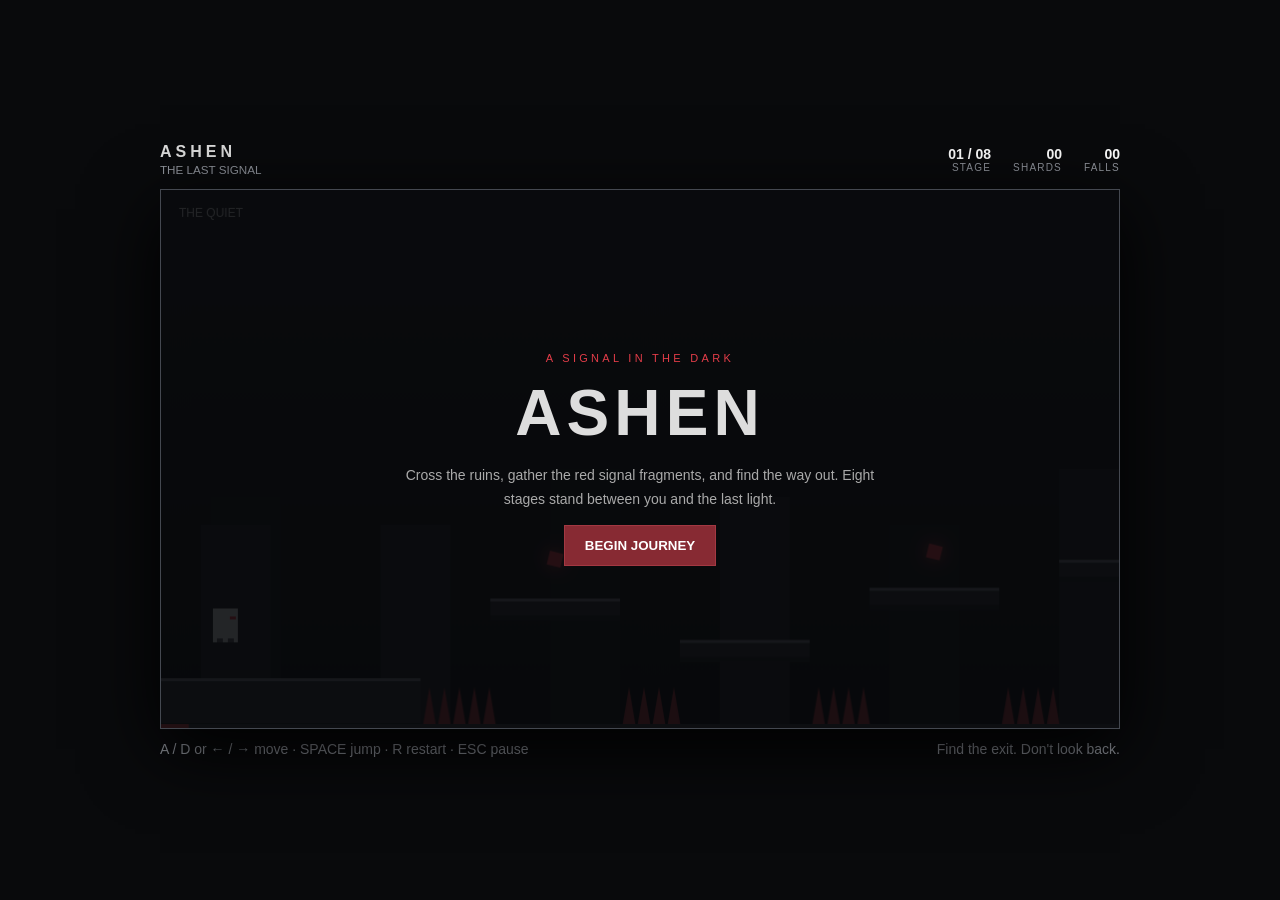
<file: index.html>
<!doctype html>
<html lang="en">

<head>
  <meta charset="utf-8">
  <meta name="viewport" content="width=device-width, initial-scale=1">
  <title>ASHEN — The Last Signal</title>
  <style>
    * {
      box-sizing: border-box
    }

    body {
      margin: 0;
      min-height: 100vh;
      display: grid;
      place-items: center;
      padding: 18px;
      color: #ddd;
      background: #090a0c;
      font: 14px "Segoe UI", Arial, sans-serif;
    }

    main {
      width: min(960px, 100%)
    }

    header,
    footer {
      display: flex;
      justify-content: space-between;
      gap: 16px;
      align-items: center
    }

    header {
      margin-bottom: 12px
    }

    h1 {
      margin: 0;
      letter-spacing: .25em;
      font-size: 16px
    }

    small,
    footer {
      color: #92969e
    }

    #hud {
      display: flex;
      gap: 22px;
      text-align: right
    }

    #hud span {
      display: block;
      color: #92969e;
      font-size: 10px;
      letter-spacing: .12em
    }

    #hud strong {
      color: white
    }

    .frame {
      position: relative;
      overflow: hidden;
      border: 1px solid #444850;
      box-shadow: 0 20px 70px #000
    }

    canvas {
      display: block;
      width: 100%;
      aspect-ratio: 16 / 9
    }

    #overlay {
      position: absolute;
      inset: 0;
      display: grid;
      place-items: center;
      padding: 20px;
      text-align: center;
      background: #08090bdc;
    }

    #overlay.hidden {
      display: none
    }

    .card {
      max-width: 470px
    }

    .red {
      color: #e33d49;
      letter-spacing: .3em;
      font-size: 11px
    }

    h2 {
      margin: 12px 0;
      font-size: clamp(36px, 8vw, 64px);
      letter-spacing: .08em
    }

    p {
      color: #aaa;
      line-height: 1.7
    }

    button {
      padding: 12px 20px;
      color: white;
      border: 1px solid #a33842;
      background: #872a33;
      font-weight: bold;
      cursor: pointer
    }

    button:hover {
      background: #b3323d
    }

    footer {
      margin-top: 12px;
      flex-wrap: wrap
    }

    @media (max-width: 520px) {
      footer {
        font-size: 11px
      }
    }
  </style>
</head>

<body>
  <main>
    <header>
      <div>
        <h1>ASHEN</h1><small>THE LAST SIGNAL</small>
      </div>
      <div id="hud">
        <div><strong id="stage">01 / 08</strong><span>STAGE</span></div>
        <div><strong id="shards">00</strong><span>SHARDS</span></div>
        <div><strong id="falls">00</strong><span>FALLS</span></div>
      </div>
    </header>

    <div class="frame">
      <canvas id="game" width="960" height="540"></canvas>
      <div id="overlay">
        <div class="card">
          <div class="red" id="kicker">A SIGNAL IN THE DARK</div>
          <h2 id="title">ASHEN</h2>
          <p id="message">Cross the ruins, gather the red signal fragments, and find the way out. Eight stages stand
            between you and the last light.</p>
          <button id="start">BEGIN JOURNEY</button>
        </div>
      </div>
    </div>
    <footer>
      <span>A / D or ← / → move · SPACE jump · R restart · ESC pause</span>
      <span>Find the exit. Don't look back.</span>
    </footer>
  </main>

  <script>
    (() => {
      const canvas = document.querySelector("#game");
      const ctx = canvas.getContext("2d");
      const overlay = document.querySelector("#overlay");
      const startButton = document.querySelector("#start");
      const keys = new Set();
      const levels = [];

      // Build eight increasingly long stages.
      for (let n = 0; n < 8; n++) {
        const width = 1800 + n * 100;
        const platforms = [[0, 490, 260, 50]];
        const hazards = [];
        const shards = [];
        let previousEnd = 260;
        let step = 0;

        for (let x = 330; x < width - 260; x += 190) {
          const y = Math.max(355, Math.min(455,
            410 + Math.sin(step * 1.7 + n * .8) * 42));
          platforms.push([x, y, 130, 22]);
          hazards.push([previousEnd, 490, x - previousEnd, 50]);
          if (step % 2 === 0) shards.push([x + 65, y - 38]);
          previousEnd = x + 130;
          step++;
        }

        const finishX = width - 180;
        hazards.push([previousEnd, 490, finishX - previousEnd, 50]);
        platforms.push([finishX, 490, 180, 50]);
        levels.push({
          width, platforms, hazards, shards,
          exit: [width - 85, 435],
          name: ["The Quiet", "Cold Iron", "Red Static", "The Divide",
            "Ashfall", "Nocturne", "Black Glass", "Last Light"][n]
        });
      }

      let levelIndex = 0, player, camera = 0, totalShards = 0, falls = 0;
      let running = false, lastTime = 0, levelShards = [];

      function loadLevel(index) {
        levelIndex = index;
        const level = levels[index];
        player = { x: 52, y: 420, w: 25, h: 34, vx: 0, vy: 0, grounded: false };
        camera = 0;
        levelShards = level.shards.map(([x, y]) => ({ x, y, taken: false }));
        document.querySelector("#stage").textContent =
          `${String(index + 1).padStart(2, "0")} / 08`;
        updateHud();
      }

      function updateHud() {
        document.querySelector("#shards").textContent = String(totalShards).padStart(2, "0");
        document.querySelector("#falls").textContent = String(falls).padStart(2, "0");
      }

      function showOverlay(kicker, heading, text, buttonText, action) {
        document.querySelector("#kicker").textContent = kicker;
        document.querySelector("#title").textContent = heading;
        document.querySelector("#message").textContent = text;
        startButton.textContent = buttonText;
        startButton.onclick = action;
        overlay.classList.remove("hidden");
      }

      function begin() {
        overlay.classList.add("hidden");
        running = true;
        lastTime = performance.now();
        requestAnimationFrame(loop);
      }

      function overlaps(a, b) {
        return a.x < b.x + b.w && a.x + a.w > b.x &&
          a.y < b.y + b.h && a.y + a.h > b.y;
      }

      function die() {
        falls++;
        updateHud();
        player.x = 52;
        player.y = 420;
        player.vx = player.vy = 0;
      }

      function nextLevel() {
        if (levelIndex === levels.length - 1) {
          running = false;
          showOverlay("YOU FOUND THE SIGNAL", "THE END",
            `You crossed all eight stages and recovered ${totalShards} red fragments.`,
            "PLAY AGAIN", () => {
              totalShards = falls = 0;
              loadLevel(0);
              begin();
            });
        } else {
          loadLevel(levelIndex + 1);
        }
      }

      function update(dt) {
        const level = levels[levelIndex];
        const left = keys.has("ArrowLeft") || keys.has("KeyA");
        const right = keys.has("ArrowRight") || keys.has("KeyD");
        player.vx = (right ? 270 : 0) - (left ? 270 : 0);
        player.vy = Math.min(player.vy + 1500 * dt, 850);

        const oldY = player.y;
        player.x = Math.max(0, Math.min(level.width - player.w, player.x + player.vx * dt));
        player.y += player.vy * dt;
        player.grounded = false;

        for (const [x, y, w, h] of level.platforms) {
          if (overlaps(player, { x, y, w, h }) &&
            player.vy >= 0 && oldY + player.h <= y + 7) {
            player.y = y - player.h;
            player.vy = 0;
            player.grounded = true;
          }
        }

        if (player.y > 640) die();

        for (const [x, y, w, h] of level.hazards) {
          if (w > 0 && overlaps(player, { x: x + 4, y: y + 4, w: w - 8, h: h - 4 })) {
            die();
            break;
          }
        }

        for (const shard of levelShards) {
          if (!shard.taken && overlaps(player, { x: shard.x - 12, y: shard.y - 12, w: 24, h: 24 })) {
            shard.taken = true;
            totalShards++;
            updateHud();
          }
        }

        const [exitX, exitY] = level.exit;
        if (overlaps(player, { x: exitX - 18, y: exitY - 38, w: 36, h: 48 })) nextLevel();

        const target = Math.max(0, Math.min(level.width - canvas.width, player.x - 330));
        camera += (target - camera) * Math.min(1, dt * 5);
      }

      function draw() {
        const level = levels[levelIndex];
        const bg = ctx.createLinearGradient(0, 0, 0, 540);
        bg.addColorStop(0, "#17191e");
        bg.addColorStop(1, "#08090b");
        ctx.fillStyle = bg;
        ctx.fillRect(0, 0, 960, 540);

        // Distant silhouettes.
        for (let i = 0; i < 9; i++) {
          const x = ((i * 170 - camera * .2) % 1200 + 1200) % 1200 - 120;
          ctx.fillStyle = i % 2 ? "#111317" : "#1b1e23";
          ctx.fillRect(x, 280 + (i % 3) * 28, 70, 260);
        }

        ctx.save();
        ctx.translate(-camera, 0);

        for (const [x, y, w, h] of level.platforms) {
          ctx.fillStyle = "#292d33";
          ctx.fillRect(x, y, w, h);
          ctx.fillStyle = "#737780";
          ctx.fillRect(x, y, w, 3);
          ctx.fillStyle = "#181a1e";
          ctx.fillRect(x, y + h - 5, w, 5);
        }

        for (const [x, y, w, h] of level.hazards) {
          if (w <= 0) continue;
          ctx.fillStyle = "#9e303a";
          for (let sx = x + 2; sx < x + w - 5; sx += 15) {
            ctx.beginPath();
            ctx.moveTo(sx, y + h);
            ctx.lineTo(sx + 7, y + 9);
            ctx.lineTo(sx + 14, y + h);
            ctx.fill();
          }
        }

        for (const shard of levelShards) {
          if (shard.taken) continue;
          const bob = Math.sin(performance.now() / 220 + shard.x) * 5;
          ctx.save();
          ctx.translate(shard.x, shard.y + bob);
          ctx.rotate(performance.now() / 500);
          ctx.shadowColor = "#e33d49";
          ctx.shadowBlur = 18;
          ctx.fillStyle = "#e33d49";
          ctx.fillRect(-7, -7, 14, 14);
          ctx.restore();
        }

        const [ex, ey] = level.exit;
        ctx.shadowColor = "#e33d49";
        ctx.shadowBlur = 22;
        ctx.strokeStyle = "#e33d49";
        ctx.lineWidth = 4;
        ctx.beginPath();
        ctx.ellipse(ex, ey, 19, 34, 0, 0, Math.PI * 2);
        ctx.stroke();
        ctx.shadowBlur = 0;

        // Player.
        ctx.fillStyle = "#d7d9dc";
        ctx.fillRect(player.x, player.y, player.w, player.h);
        ctx.fillStyle = "#e33d49";
        ctx.fillRect(player.x + (player.vx < 0 ? 2 : 17), player.y + 8, 6, 3);
        ctx.fillStyle = "#555a62";
        ctx.fillRect(player.x + 4, player.y + 30, 6, 4);
        ctx.fillRect(player.x + 15, player.y + 30, 6, 4);

        ctx.restore();

        ctx.fillStyle = "#d3d5d8";
        ctx.font = "12px Segoe UI, Arial";
        ctx.fillText(level.name.toUpperCase(), 18, 27);
        ctx.fillStyle = "#30343a";
        ctx.fillRect(0, 536, 960, 4);
        ctx.fillStyle = "#c43a45";
        ctx.fillRect(0, 536, 960 * (player.x / level.width), 4);
      }

      function loop(now) {
        if (!running) return;
        const dt = Math.min((now - lastTime) / 1000, 0.033);
        lastTime = now;
        update(dt);
        draw();
        if (running) requestAnimationFrame(loop);
      }

      function jump() {
        if (running && player.grounded) {
          player.vy = -610;
          player.grounded = false;
        }
      }

      window.addEventListener("keydown", event => {
        if (["ArrowLeft", "ArrowRight", "Space", "ArrowUp"].includes(event.code)) event.preventDefault();

        if (event.code === "Escape" && running) {
          running = false;
          showOverlay("TAKE A BREATH", "PAUSED",
            "Your journey is waiting right where you left it.", "CONTINUE", begin);
          return;
        }
        if (event.code === "KeyR" && running) loadLevel(levelIndex);
        if (["Space", "ArrowUp", "KeyW"].includes(event.code) && !event.repeat) jump();
        keys.add(event.code);
      });

      window.addEventListener("keyup", event => keys.delete(event.code));
      window.addEventListener("blur", () => keys.clear());
      startButton.onclick = begin;

      loadLevel(0);
      draw();
    })();
  </script>
</body>

</html>
</file>
